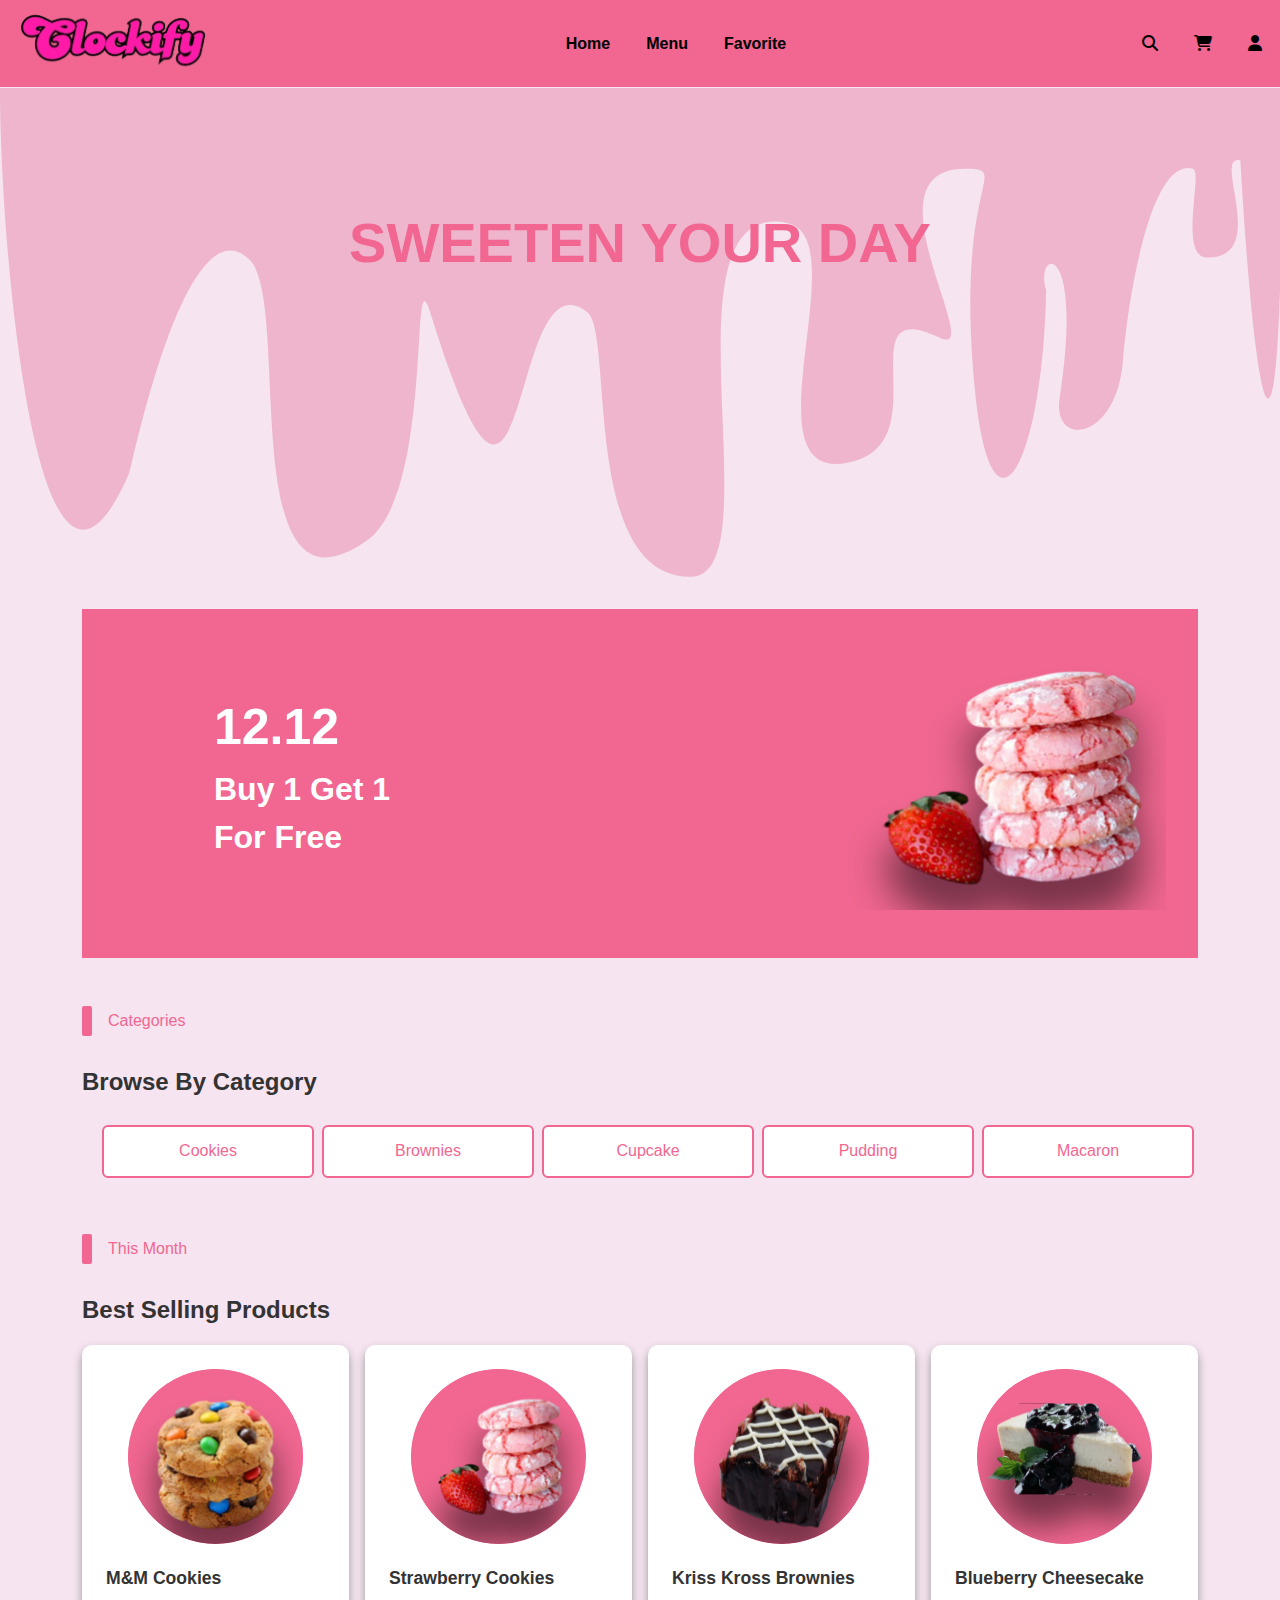
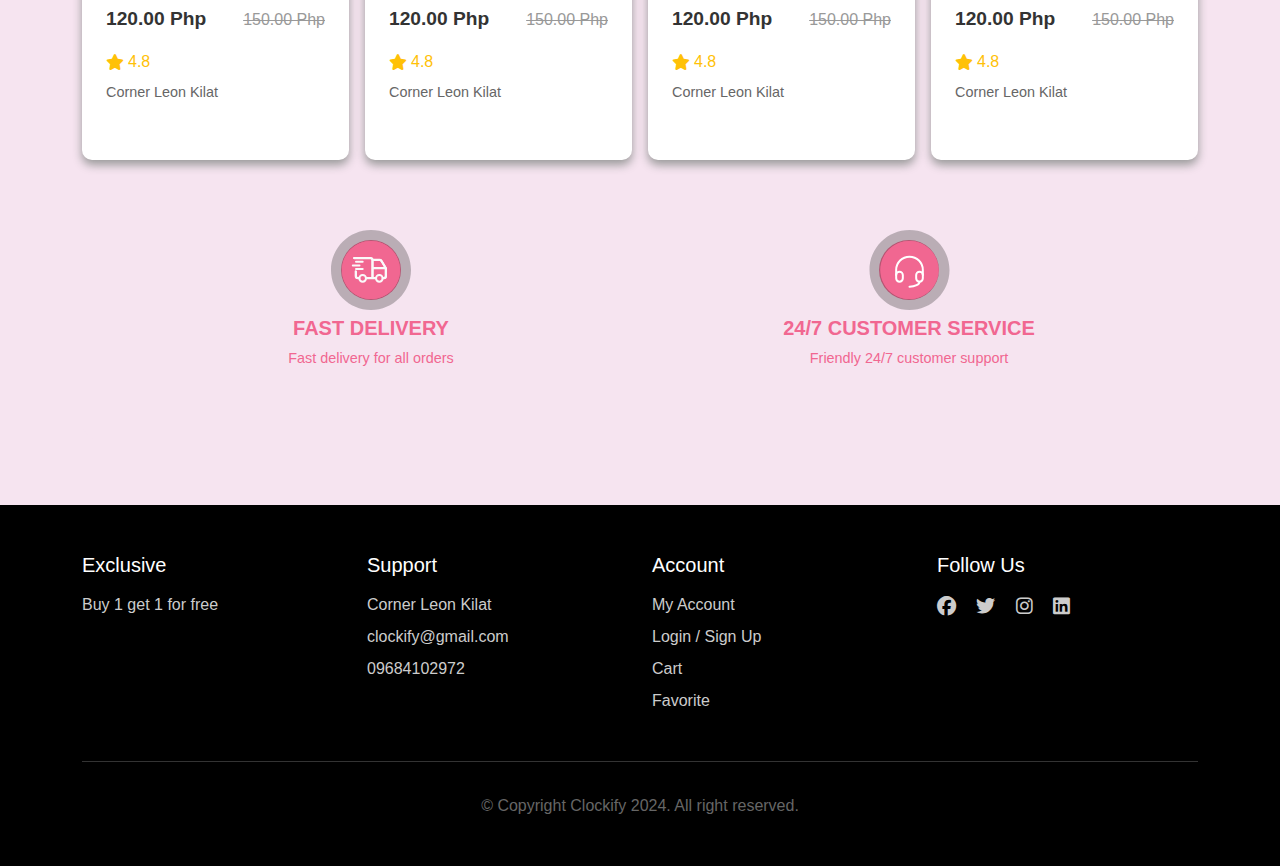
<file: index.html>
<!DOCTYPE html>
<html lang="en">

<head>
    <meta charset="UTF-8">
    <meta name="viewport" content="width=device-width, initial-scale=1.0">
    <title>Clockify - Sweet Treats</title>
    <link href="https://cdnjs.cloudflare.com/ajax/libs/bootstrap/5.3.2/css/bootstrap.min.css" rel="stylesheet">
    <link href="https://cdnjs.cloudflare.com/ajax/libs/font-awesome/6.4.0/css/all.min.css" rel="stylesheet">
    <link rel="stylesheet" href="index.css">
</head>

<body>
    <!-- Navigation -->
    <nav class="navbar navbar-expand-lg">
        <img src="./assets/BG-removebg-preview.svg" alt="logo" class="navbar-brand">
        <button class="navbar-toggler" type="button" data-bs-toggle="collapse" data-bs-target="#navbarNav">
            <span class="navbar-toggler-icon"></span>
        </button>
        <div class="collapse navbar-collapse" id="navbarNav">
            <ul class="navbar-nav mx-auto">
                <li class="nav-item">
                    <a class="nav-link" href="#">Home</a>
                </li>
                <li class="nav-item">
                    <a class="nav-link" href="#">Menu</a>
                </li>
                <li class="nav-item">
                    <a class="nav-link" href="#">Favorite</a>
                </li>
            </ul>
            <ul class="navbar-nav">
                <li class="nav-item">
                    <a class="nav-link" href="#"><i class="fas fa-search"></i></a>
                </li>
                <li class="nav-item">
                    <a class="nav-link" href="#"><i class="fas fa-shopping-cart"></i></a>
                </li>
                <li class="nav-item">
                    <a class="nav-link" href="#"><i class="fas fa-user"></i></a>
                </li>
            </ul>
        </div>

    </nav>
    <div class="hero position-relative text-center">
        <img src="./assets/Vector 11.svg" class="w-100  hero-img" alt="Hero Background">
        <h1 class="hero-title position-absolute  start-50 translate-middle-x text-nowrap" style="top: 25%;">
            SWEETEN YOUR DAY
        </h1>
    </div>
    <div class="container  ">
       
        <div class="hero-section ">
            <div class="hero-content">
                <div class="row align-items-center">
                    <div class="col-md-8">
                        <div class="promo-card">
                            <div class="promo-date">12.12</div>
                            <div class="promo-text">
                                Buy 1 Get 1<br>
                                For Free
                            </div>
                        </div>
                    </div>
                    <div class="col-md-4 text-center">
                        <div style="position: relative;">
                            <img src="./assets/Straberry cookies-Photoroom 3.svg" alt="Straberry cookies"
                                class="img-fluid ">
                        </div>
                    </div>
                </div>
            </div>
        </div>


        <!-- Categories Section -->
        <div class="category-section">
            <div class="category-header">
                <div class="category-indicator"></div>
                <div>
                    <p class=" mb-0 " id="Categories">Categories</p>
                </div>
            </div>
            <h2 class="category-title">Browse By Category</h2>
            <div class="container">
                <div class="row g-2">
                    <div class="col-6 col-md">
                        <button class="btn category-btn w-100">Cookies</button>
                    </div>
                    <div class="col-6 col-md">
                        <button class="btn category-btn w-100">Brownies</button>
                    </div>
                    <div class="col-6 col-md">
                        <button class="btn category-btn w-100">Cupcake</button>
                    </div>
                    <div class="col-6 col-md">
                        <button class="btn category-btn w-100">Pudding</button>
                    </div>
                    <div class="col-6 col-md">
                        <button class="btn category-btn w-100">Macaron</button>
                    </div>
                </div>
            </div>
        </div>

        <!-- Best Selling Products -->
        <div class="category-section">
            <div class="category-header">
                <div class="category-indicator"></div>
                <div>
                    <p class="mb-0" id="This-Month">This Month</p>

                </div>
            </div>
            <h2 class="category-title">Best Selling Products</h2>
            <div class="row g-3">
                <div class="col-lg-3 col-md-6">
                    <div class="product-card">
                        <div class="product-image">
                            <img src="./assets/Ellipse3.svg" alt="M&M Cookies image" class="img-fluid ">
                        </div>
                        <h5 class="product-name">M&M Cookies</h5>
                        <div class="product-price">
                            <span class="current-price">120.00 Php</span>
                            <span class="old-price">150.00 Php</span>
                        </div>
                        <div class="rating">
                            <i class="fas fa-star"></i>
                            <span class="ms-1">4.8</span>
                        </div>
                        <div class="location">Corner Leon Kilat</div>
                    </div>
                </div>
                <div class="col-lg-3 col-md-6">
                    <div class="product-card">
                        <div class="product-image">
                            <img src="./assets/Ellipse.svg" alt="Cookies image"
                                class="img-fluid ">
                        </div>
                        <h5 class="product-name">Strawberry Cookies</h5>
                        <div class="product-price">
                            <span class="current-price">120.00 Php</span>
                            <span class="old-price">150.00 Php</span>
                        </div>
                        <div class="rating">
                            <i class="fas fa-star"></i>
                            <span class="ms-1">4.8</span>
                        </div>
                        <div class="location">Corner Leon Kilat</div>
                    </div>
                </div>
                <div class="col-lg-3 col-md-6">
                    <div class="product-card">
                        <div class="product-image">
                            <img src="./assets/Ellipse(1).svg" alt="M&M Cookies image" class="img-fluid ">
                        </div>
                        <h5 class="product-name">Kriss Kross Brownies</h5>
                        <div class="product-price">
                            <span class="current-price">120.00 Php</span>
                            <span class="old-price">150.00 Php</span>
                        </div>
                        <div class="rating">
                            <i class="fas fa-star"></i>
                            <span class="ms-1">4.8</span>
                        </div>
                        <div class="location">Corner Leon Kilat</div>
                    </div>
                </div>
                <div class="col-lg-3 col-md-6">
                    <div class="product-card">
                        <div class="product-image">
                            <img src="./assets/Ellipse(2).svg" alt="M&M Cookies image" class="img-fluid ">
                        </div>
                        <h5 class="product-name">Blueberry Cheesecake</h5>
                        <div class="product-price">
                            <span class="current-price">120.00 Php</span>
                            <span class="old-price">150.00 Php</span>
                        </div>
                        <div class="rating">
                            <i class="fas fa-star"></i>
                            <span class="ms-1">4.8</span>
                        </div>
                        <div class="location">Corner Leon Kilat</div>
                    </div>
                </div>
            </div>
        </div>

        <!-- Features Section -->
        <div class="feature-section">
            <div class="row">
                <div class="col-md-6 text-center mb-4">
                    <div class="feature-icon">
                        <!-- <i class="fas fa-shipping-fast"></i> -->
                         <img src="./assets/Services.svg">
                    </div>
                    <h5 class="feature-title">FAST DELIVERY</h5>
                    <p class="feature-text">Fast delivery for all orders</p>
                </div>
                <div class="col-md-6 text-center mb-4">
                    <div class="feature-icon">
                        <!-- <i class="fas fa-headset"></i> -->
                         <img src="./assets/Services(1).svg">
                    </div>
                    <h5 class="feature-title">24/7 CUSTOMER SERVICE</h5>
                    <p class="feature-text">Friendly 24/7 customer support</p>
                </div>
            </div>
        </div>
    </div>

    <!-- Footer -->
    <footer class="footer">
        <div class="container">
            <div class="row">
                <div class="col-md-3">
                    <h5>Exclusive</h5>
                    <ul>
                        <li><a href="#">Buy 1 get 1 for free</a></li>
                    </ul>
                </div>
                <div class="col-md-3">
                    <h5>Support</h5>
                    <ul>
                        <li><a href="#">Corner Leon Kilat</a></li>
                        <li><a href="#">clockify@gmail.com</a></li>
                        <li><a href="#">09684102972</a></li>
                    </ul>
                </div>
                <div class="col-md-3">
                    <h5>Account</h5>
                    <ul>
                        <li><a href="#">My Account</a></li>
                        <li><a href="#">Login / Sign Up</a></li>
                        <li><a href="#">Cart</a></li>
                        <li><a href="#">Favorite</a></li>
                    </ul>
                </div>
                <div class="col-md-3">
                    <h5>Follow Us</h5>
                    <div class="social-icons">
                        <a href="#"><i class="fab fa-facebook"></i></a>
                        <a href="#"><i class="fab fa-twitter"></i></a>
                        <a href="#"><i class="fab fa-instagram"></i></a>
                        <a href="#"><i class="fab fa-linkedin"></i></a>
                    </div>
                </div>
            </div>
            <div class="copyright">
                <p>&copy; Copyright Clockify 2024. All right reserved.</p>
            </div>
        </div>
    </footer>

    <script src="https://cdnjs.cloudflare.com/ajax/libs/bootstrap/5.3.2/js/bootstrap.bundle.min.js"></script>
</body>

</html>
</file>
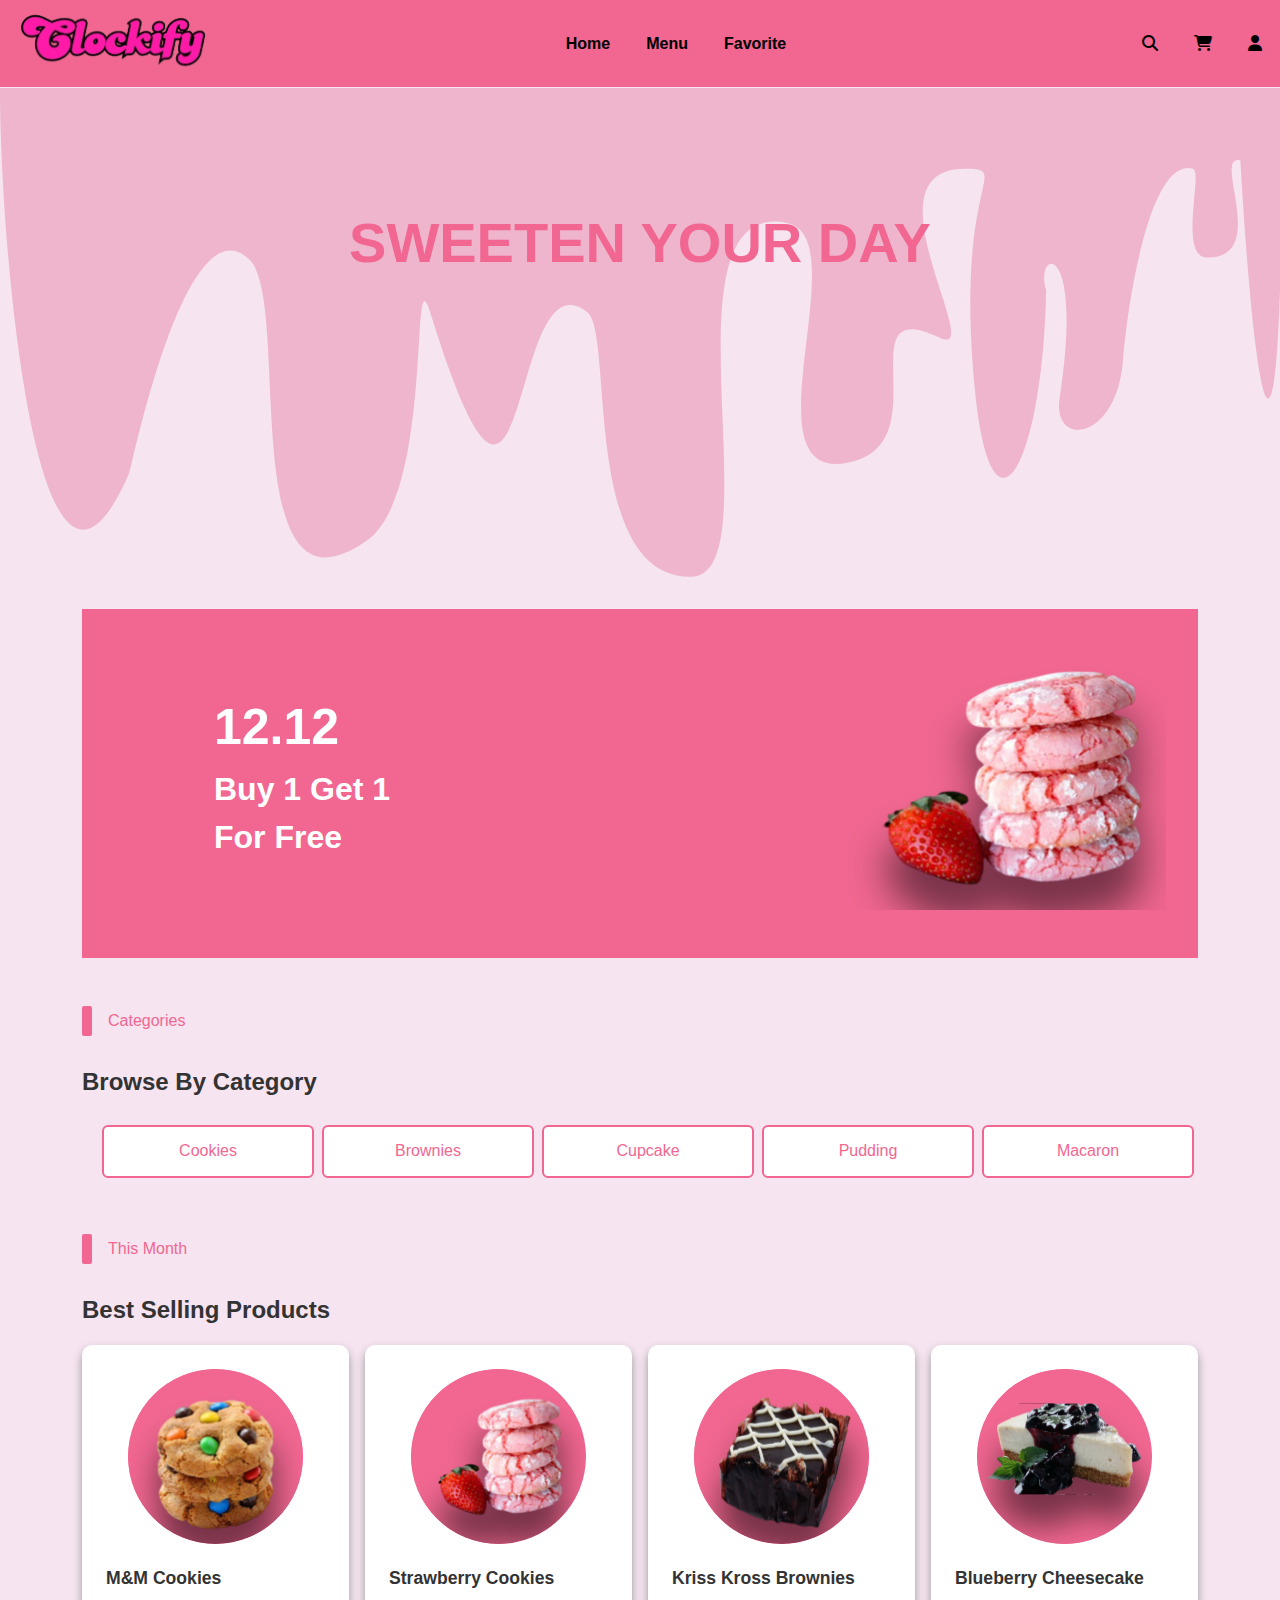
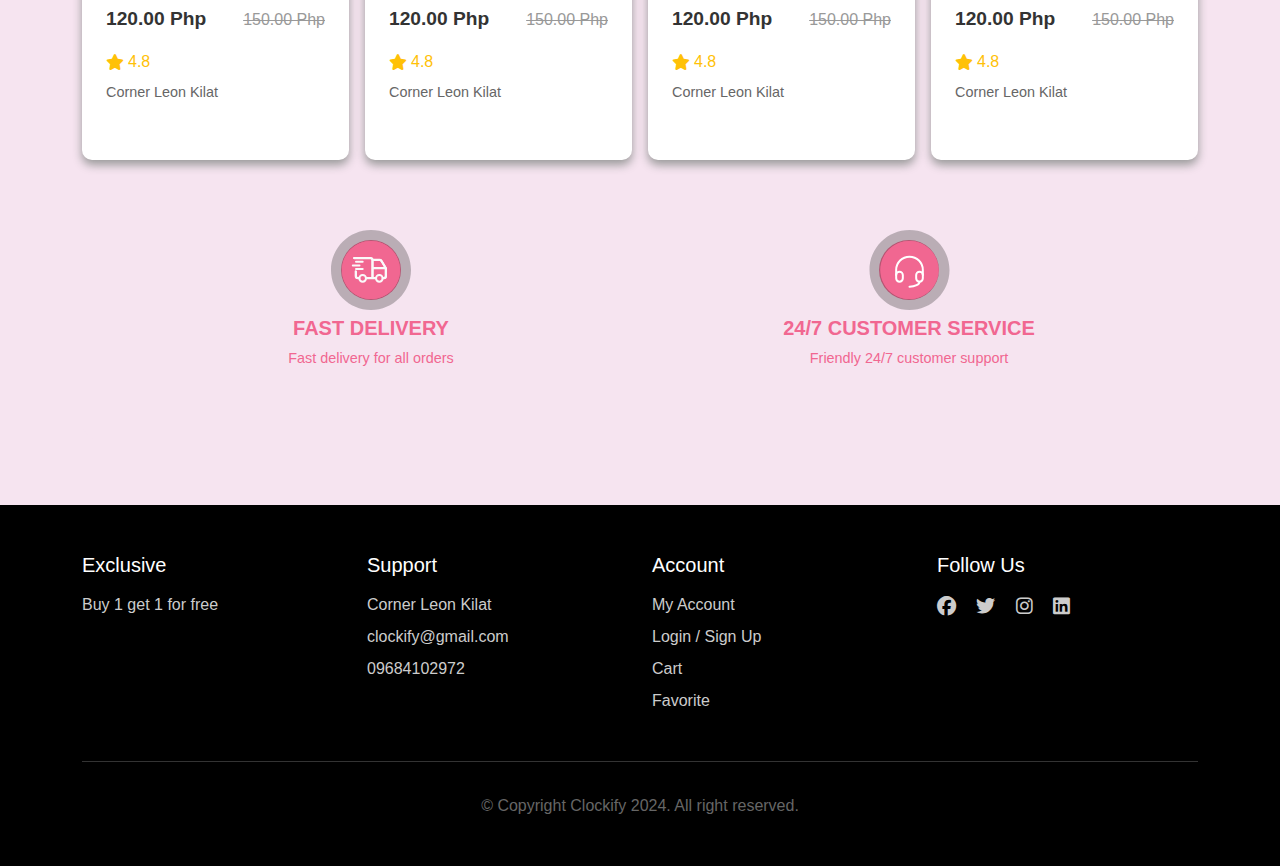
<file: homePage.html>
<!DOCTYPE html>
<html lang="en">

<head>
    <meta charset="UTF-8">
    <meta name="viewport" content="width=device-width, initial-scale=1.0">
    <title>Clockify - Sweet Treats</title>
    <link href="https://cdnjs.cloudflare.com/ajax/libs/bootstrap/5.3.2/css/bootstrap.min.css" rel="stylesheet">
    <link href="https://cdnjs.cloudflare.com/ajax/libs/font-awesome/6.4.0/css/all.min.css" rel="stylesheet">
    <link rel="stylesheet" href="homePage.css">
</head>

<body>
    <!-- Navigation -->
    <nav class="navbar navbar-expand-lg">
        <img src="../../assets/BG-removebg-preview.svg" alt="logo" class="navbar-brand">
        <button class="navbar-toggler" type="button" data-bs-toggle="collapse" data-bs-target="#navbarNav">
            <span class="navbar-toggler-icon"></span>
        </button>
        <div class="collapse navbar-collapse" id="navbarNav">
            <ul class="navbar-nav mx-auto">
                <li class="nav-item">
                    <a class="nav-link" href="#">Home</a>
                </li>
                <li class="nav-item">
                    <a class="nav-link" href="#">Menu</a>
                </li>
                <li class="nav-item">
                    <a class="nav-link" href="#">Favorite</a>
                </li>
            </ul>
            <ul class="navbar-nav">
                <li class="nav-item">
                    <a class="nav-link" href="#"><i class="fas fa-search"></i></a>
                </li>
                <li class="nav-item">
                    <a class="nav-link" href="#"><i class="fas fa-shopping-cart"></i></a>
                </li>
                <li class="nav-item">
                    <a class="nav-link" href="#"><i class="fas fa-user"></i></a>
                </li>
            </ul>
        </div>

    </nav>
    <div class="hero position-relative text-center">
        <img src="./assets/Vector 11.svg" class="w-100  hero-img" alt="Hero Background">
        <h1 class="hero-title position-absolute  start-50 translate-middle-x text-nowrap" style="top: 25%;">
            SWEETEN YOUR DAY
        </h1>
    </div>
    <div class="container  ">
       
        <div class="hero-section ">
            <div class="hero-content">
                <div class="row align-items-center">
                    <div class="col-md-8">
                        <div class="promo-card">
                            <div class="promo-date">12.12</div>
                            <div class="promo-text">
                                Buy 1 Get 1<br>
                                For Free
                            </div>
                        </div>
                    </div>
                    <div class="col-md-4 text-center">
                        <div style="position: relative;">
                            <img src="./assets/Straberry cookies-Photoroom 3.svg" alt="Straberry cookies"
                                class="img-fluid ">
                        </div>
                    </div>
                </div>
            </div>
        </div>


        <!-- Categories Section -->
        <div class="category-section">
            <div class="category-header">
                <div class="category-indicator"></div>
                <div>
                    <p class=" mb-0 " id="Categories">Categories</p>
                </div>
            </div>
            <h2 class="category-title">Browse By Category</h2>
            <div class="container">
                <div class="row g-2">
                    <div class="col-6 col-md">
                        <button class="btn category-btn w-100">Cookies</button>
                    </div>
                    <div class="col-6 col-md">
                        <button class="btn category-btn w-100">Brownies</button>
                    </div>
                    <div class="col-6 col-md">
                        <button class="btn category-btn w-100">Cupcake</button>
                    </div>
                    <div class="col-6 col-md">
                        <button class="btn category-btn w-100">Pudding</button>
                    </div>
                    <div class="col-6 col-md">
                        <button class="btn category-btn w-100">Macaron</button>
                    </div>
                </div>
            </div>
        </div>

        <!-- Best Selling Products -->
        <div class="category-section">
            <div class="category-header">
                <div class="category-indicator"></div>
                <div>
                    <p class="mb-0" id="This-Month">This Month</p>

                </div>
            </div>
            <h2 class="category-title">Best Selling Products</h2>
            <div class="row g-3">
                <div class="col-lg-3 col-md-6">
                    <div class="product-card">
                        <div class="product-image">
                            <img src="./assets/Ellipse3.svg" alt="M&M Cookies image" class="img-fluid ">
                        </div>
                        <h5 class="product-name">M&M Cookies</h5>
                        <div class="product-price">
                            <span class="current-price">120.00 Php</span>
                            <span class="old-price">150.00 Php</span>
                        </div>
                        <div class="rating">
                            <i class="fas fa-star"></i>
                            <span class="ms-1">4.8</span>
                        </div>
                        <div class="location">Corner Leon Kilat</div>
                    </div>
                </div>
                <div class="col-lg-3 col-md-6">
                    <div class="product-card">
                        <div class="product-image">
                            <img src="./assets/Ellipse.svg" alt="Cookies image"
                                class="img-fluid ">
                        </div>
                        <h5 class="product-name">Strawberry Cookies</h5>
                        <div class="product-price">
                            <span class="current-price">120.00 Php</span>
                            <span class="old-price">150.00 Php</span>
                        </div>
                        <div class="rating">
                            <i class="fas fa-star"></i>
                            <span class="ms-1">4.8</span>
                        </div>
                        <div class="location">Corner Leon Kilat</div>
                    </div>
                </div>
                <div class="col-lg-3 col-md-6">
                    <div class="product-card">
                        <div class="product-image">
                            <img src="./assets/Ellipse(1).svg" alt="M&M Cookies image" class="img-fluid ">
                        </div>
                        <h5 class="product-name">Kriss Kross Brownies</h5>
                        <div class="product-price">
                            <span class="current-price">120.00 Php</span>
                            <span class="old-price">150.00 Php</span>
                        </div>
                        <div class="rating">
                            <i class="fas fa-star"></i>
                            <span class="ms-1">4.8</span>
                        </div>
                        <div class="location">Corner Leon Kilat</div>
                    </div>
                </div>
                <div class="col-lg-3 col-md-6">
                    <div class="product-card">
                        <div class="product-image">
                            <img src="./assets/Ellipse(2).svg" alt="M&M Cookies image" class="img-fluid ">
                        </div>
                        <h5 class="product-name">Blueberry Cheesecake</h5>
                        <div class="product-price">
                            <span class="current-price">120.00 Php</span>
                            <span class="old-price">150.00 Php</span>
                        </div>
                        <div class="rating">
                            <i class="fas fa-star"></i>
                            <span class="ms-1">4.8</span>
                        </div>
                        <div class="location">Corner Leon Kilat</div>
                    </div>
                </div>
            </div>
        </div>

        <!-- Features Section -->
        <div class="feature-section">
            <div class="row">
                <div class="col-md-6 text-center mb-4">
                    <div class="feature-icon">
                        <!-- <i class="fas fa-shipping-fast"></i> -->
                         <img src="./assets/Services.svg">
                    </div>
                    <h5 class="feature-title">FAST DELIVERY</h5>
                    <p class="feature-text">Fast delivery for all orders</p>
                </div>
                <div class="col-md-6 text-center mb-4">
                    <div class="feature-icon">
                        <!-- <i class="fas fa-headset"></i> -->
                         <img src="./assets/Services(1).svg">
                    </div>
                    <h5 class="feature-title">24/7 CUSTOMER SERVICE</h5>
                    <p class="feature-text">Friendly 24/7 customer support</p>
                </div>
            </div>
        </div>
    </div>

    <!-- Footer -->
    <footer class="footer">
        <div class="container">
            <div class="row">
                <div class="col-md-3">
                    <h5>Exclusive</h5>
                    <ul>
                        <li><a href="#">Buy 1 get 1 for free</a></li>
                    </ul>
                </div>
                <div class="col-md-3">
                    <h5>Support</h5>
                    <ul>
                        <li><a href="#">Corner Leon Kilat</a></li>
                        <li><a href="#">clockify@gmail.com</a></li>
                        <li><a href="#">09684102972</a></li>
                    </ul>
                </div>
                <div class="col-md-3">
                    <h5>Account</h5>
                    <ul>
                        <li><a href="#">My Account</a></li>
                        <li><a href="#">Login / Sign Up</a></li>
                        <li><a href="#">Cart</a></li>
                        <li><a href="#">Favorite</a></li>
                    </ul>
                </div>
                <div class="col-md-3">
                    <h5>Follow Us</h5>
                    <div class="social-icons">
                        <a href="#"><i class="fab fa-facebook"></i></a>
                        <a href="#"><i class="fab fa-twitter"></i></a>
                        <a href="#"><i class="fab fa-instagram"></i></a>
                        <a href="#"><i class="fab fa-linkedin"></i></a>
                    </div>
                </div>
            </div>
            <div class="copyright">
                <p>&copy; Copyright Clockify 2024. All right reserved.</p>
            </div>
        </div>
    </footer>

    <script src="https://cdnjs.cloudflare.com/ajax/libs/bootstrap/5.3.2/js/bootstrap.bundle.min.js"></script>
</body>

</html>
</file>
<file: index.css>
:root {
    --primary-pink: #F16791;
    --secondary-pink: #ff91c7;
    --light-pink: #F6E4F0;
    --dark-pink: #e91e63;
}

body {
    background: var(--light-pink);
    font-family: 'Arial', sans-serif;
}

.navbar-brand {
    padding-left: 20px;
}

.navbar {
    background: var(--primary-pink) !important;
}

.navbar-nav .nav-link {
    color: black !important;
    font-weight: bold;
    margin: 10px;
}

.navbar-nav .nav-link:hover {
    color: var(--light-pink) !important;
}
.hero-section {
    background: var(--primary-pink);
    margin: 2rem 0;
    position: relative;
    overflow: hidden;
}

.hero-content {
    position: relative;
    z-index: 2;
    padding: 3rem 2rem;
}

.hero-title {
    font-size: 3.5rem;
    font-weight: bold;
    color: var(--primary-pink);
}

.promo-card {
    border-radius: 15px;
    padding: 0px 100px;
}

.promo-date {
    color: white;
    font-size: 50px;
    font-weight: bold;
    display: inline-block;
}

.promo-text {
    color: white;
    font-size: 2rem;
    font-weight: bold;
    margin-bottom: 1rem;
}

.category-section {
    margin: 3rem 0;
}

.category-header {
    display: flex;
    align-items: center;
    margin-bottom: 2rem;
}

.category-indicator {
    width: 10px;
    height: 30px;
    background: var(--primary-pink);
    margin-right: 1rem;
    border-radius: 2px;
}
#Categories{
     color: var(--primary-pink);
}
#This-Month{
     color: var(--primary-pink);
}
.category-title {
    font-size: 1.5rem;
    font-weight: bold;
    color: #333;
    margin:20px 0;
}

.category-btn {
    background: white;
    border: 2px solid var(--primary-pink);
    color: var(--primary-pink);
    padding: 0.8rem 1.5rem;
    font-weight: 500;
    transition: all 0.3s ease;
    margin: 0.5rem;
}

.category-btn:hover {
    background: var(--primary-pink);
    color: white;
    transform: translateY(-2px);
}

.product-card {
    background: white;
    border-radius: 10px;
    padding: 1.5rem;
    box-shadow: 0 5px 10px rgb(154, 154, 154);
    transition: transform 0.3s ease, box-shadow 0.3s ease;
    margin-bottom: 2rem;
    height: 100%;
}

.product-card:hover {
    transform: translateY(-10px);
    box-shadow: 0 20px 40px rgb(154, 154, 154);
}
.product-image {
    width: 80%; 
    aspect-ratio: 1 / 1; 
    border-radius: 50%;
    background: var(--primary-pink);
    margin: 0 auto 1.5rem;
    position: relative;
    overflow: hidden;
}

.product-image img {
    width: 100%;
    height: 100%;
    object-fit: cover;
}

.product-name {
    font-size: 1.1rem;
    font-weight: bold;
    color: #333;
    margin-bottom: 1rem;
}

.product-price {
    display: flex;
    align-items: center;
    justify-content: space-between;
    margin-bottom: 1rem;
}

.current-price {
    font-size: 1.2rem;
    font-weight: bold;
    color: #333;
}

.old-price {
    color: #999;
    text-decoration: line-through;
    margin-left: 0.5rem;
}

.rating {
    display: flex;
    align-items: center;
    color: #ffc107;
    margin-bottom: 0.5rem;
}

.location {
    color: #666;
    font-size: 0.9rem;
}

.feature-section {
    background:var(--light-pink);
    border-radius: 20px;
    padding: 2rem;
    margin: 3rem 0;
}

.feature-icon {
    width: 60px;
    height: 60px;
    background: var(--primary-pink);
    border-radius: 50%;
    display: flex;
    align-items: center;
    justify-content: center;
    color: white;
    font-size: 1.5rem;
    margin: 0 auto 1rem;
}

.feature-title {
    font-weight: bold;
    color: var(--primary-pink);
    margin-bottom: 0.5rem;
    text-align: center;
}

.feature-text {
    color:var(--primary-pink);
    text-align: center;
    font-size: 0.9rem;
}

.footer {
    background: #000;
    color: white;
    padding: 3rem 0 2rem;
    margin-top: 4rem;
}

.footer h5 {
    color: white;
    margin-bottom: 1rem;
}

.footer ul {
    list-style: none;
    padding: 0;
}

.footer ul li {
    margin-bottom: 0.5rem;
}

.footer ul li a {
    color: #ccc;
    text-decoration: none;
    transition: color 0.3s ease;
}

.footer ul li a:hover {
    color: var(--primary-pink);
}

.social-icons a {
    color: #ccc;
    font-size: 1.2rem;
    margin-right: 1rem;
    transition: color 0.3s ease;
}

.social-icons a:hover {
    color: var(--primary-pink);
}

.copyright {
    text-align: center;
    padding-top: 2rem;
    margin-top: 2rem;
    border-top: 1px solid #333;
    color: #666;
}

@media (max-width: 768px) {
    .hero-title {
        font-size: 2.5rem;
    }

    .promo-text {
        font-size: 1.5rem;
    }

    .product-image {
        width: 100px;
        height: 100px;
    }
}
</file>
<file: homePage.css>
:root {
    --primary-pink: #F16791;
    --secondary-pink: #ff91c7;
    --light-pink: #F6E4F0;
    --dark-pink: #e91e63;
}

body {
    background: var(--light-pink);
    font-family: 'Arial', sans-serif;
}

.navbar-brand {
    padding-left: 20px;
}

.navbar {
    background: var(--primary-pink) !important;
}

.navbar-nav .nav-link {
    color: black !important;
    font-weight: bold;
    margin: 10px;
}

.navbar-nav .nav-link:hover {
    color: var(--light-pink) !important;
}
.hero-section {
    background: var(--primary-pink);
    margin: 2rem 0;
    position: relative;
    overflow: hidden;
}

.hero-content {
    position: relative;
    z-index: 2;
    padding: 3rem 2rem;
}

.hero-title {
    font-size: 3.5rem;
    font-weight: bold;
    color: var(--primary-pink);
}

.promo-card {
    border-radius: 15px;
    padding: 0px 100px;
}

.promo-date {
    color: white;
    font-size: 50px;
    font-weight: bold;
    display: inline-block;
}

.promo-text {
    color: white;
    font-size: 2rem;
    font-weight: bold;
    margin-bottom: 1rem;
}

.category-section {
    margin: 3rem 0;
}

.category-header {
    display: flex;
    align-items: center;
    margin-bottom: 2rem;
}

.category-indicator {
    width: 10px;
    height: 30px;
    background: var(--primary-pink);
    margin-right: 1rem;
    border-radius: 2px;
}
#Categories{
     color: var(--primary-pink);
}
#This-Month{
     color: var(--primary-pink);
}
.category-title {
    font-size: 1.5rem;
    font-weight: bold;
    color: #333;
    margin:20px 0;
}

.category-btn {
    background: white;
    border: 2px solid var(--primary-pink);
    color: var(--primary-pink);
    padding: 0.8rem 1.5rem;
    font-weight: 500;
    transition: all 0.3s ease;
    margin: 0.5rem;
}

.category-btn:hover {
    background: var(--primary-pink);
    color: white;
    transform: translateY(-2px);
}

.product-card {
    background: white;
    border-radius: 10px;
    padding: 1.5rem;
    box-shadow: 0 5px 10px rgb(154, 154, 154);
    transition: transform 0.3s ease, box-shadow 0.3s ease;
    margin-bottom: 2rem;
    height: 100%;
}

.product-card:hover {
    transform: translateY(-10px);
    box-shadow: 0 20px 40px rgb(154, 154, 154);
}
.product-image {
    width: 80%; 
    aspect-ratio: 1 / 1; 
    border-radius: 50%;
    background: var(--primary-pink);
    margin: 0 auto 1.5rem;
    position: relative;
    overflow: hidden;
}

.product-image img {
    width: 100%;
    height: 100%;
    object-fit: cover;
}

.product-name {
    font-size: 1.1rem;
    font-weight: bold;
    color: #333;
    margin-bottom: 1rem;
}

.product-price {
    display: flex;
    align-items: center;
    justify-content: space-between;
    margin-bottom: 1rem;
}

.current-price {
    font-size: 1.2rem;
    font-weight: bold;
    color: #333;
}

.old-price {
    color: #999;
    text-decoration: line-through;
    margin-left: 0.5rem;
}

.rating {
    display: flex;
    align-items: center;
    color: #ffc107;
    margin-bottom: 0.5rem;
}

.location {
    color: #666;
    font-size: 0.9rem;
}

.feature-section {
    background:var(--light-pink);
    border-radius: 20px;
    padding: 2rem;
    margin: 3rem 0;
}

.feature-icon {
    width: 60px;
    height: 60px;
    background: var(--primary-pink);
    border-radius: 50%;
    display: flex;
    align-items: center;
    justify-content: center;
    color: white;
    font-size: 1.5rem;
    margin: 0 auto 1rem;
}

.feature-title {
    font-weight: bold;
    color: var(--primary-pink);
    margin-bottom: 0.5rem;
    text-align: center;
}

.feature-text {
    color:var(--primary-pink);
    text-align: center;
    font-size: 0.9rem;
}

.footer {
    background: #000;
    color: white;
    padding: 3rem 0 2rem;
    margin-top: 4rem;
}

.footer h5 {
    color: white;
    margin-bottom: 1rem;
}

.footer ul {
    list-style: none;
    padding: 0;
}

.footer ul li {
    margin-bottom: 0.5rem;
}

.footer ul li a {
    color: #ccc;
    text-decoration: none;
    transition: color 0.3s ease;
}

.footer ul li a:hover {
    color: var(--primary-pink);
}

.social-icons a {
    color: #ccc;
    font-size: 1.2rem;
    margin-right: 1rem;
    transition: color 0.3s ease;
}

.social-icons a:hover {
    color: var(--primary-pink);
}

.copyright {
    text-align: center;
    padding-top: 2rem;
    margin-top: 2rem;
    border-top: 1px solid #333;
    color: #666;
}

@media (max-width: 768px) {
    .hero-title {
        font-size: 2.5rem;
    }

    .promo-text {
        font-size: 1.5rem;
    }

    .product-image {
        width: 100px;
        height: 100px;
    }
}
</file>
